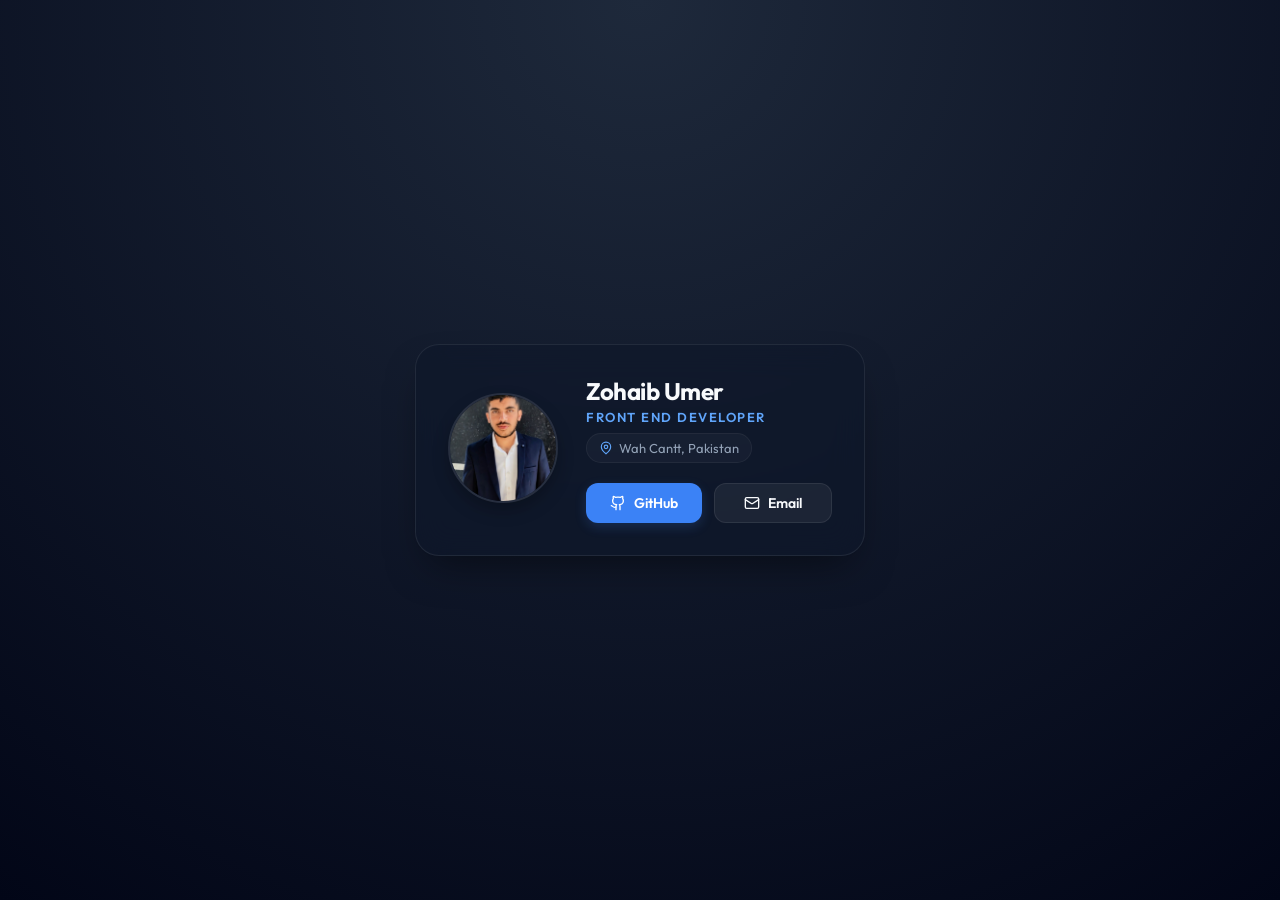
<file: index.html>
<!DOCTYPE html>
<html lang="en">
<head>
  <meta charset="UTF-8">
  <meta name="viewport" content="width=device-width, initial-scale=1.0">
  <title>Zohaib Umer | Front End Developer</title>
  
  <!-- SEO Meta Tags -->
  <meta name="description" content="Professional interactive digital business card of Zohaib Umer, an aspiring Front End Developer specializing in responsive design and clean interfaces.">
  <meta name="author" content="Zohaib Umer">
  <meta name="keywords" content="Zohaib Umer, Front End Developer, Web Development, Portfolio, Business Card, HTML, CSS, JavaScript">
  
  <!-- Open Graph / LinkedIn / Facebook Metadata -->
  <meta property="og:type" content="website">
  <meta property="og:title" content="Zohaib Umer | Front End Developer Business Card">
  <meta property="og:description" content="Explore the interactive digital business card of Zohaib Umer. Clean code, responsive layout, and direct contact details.">
  <meta property="og:image" content="dp.jpeg">
  
  <!-- Google Fonts: Outfit -->
  <link rel="preconnect" href="https://fonts.googleapis.com">
  <link rel="preconnect" href="https://fonts.gstatic.com" crossorigin>
  <link href="https://fonts.googleapis.com/css2?family=Outfit:wght@300;400;500;600;700&display=swap" rel="stylesheet">
  
  <link rel="stylesheet" href="index.css">
</head>
<body>
  <main class="card-container">
    <div class="card" id="card">
      <div class="pic">
        <img src="dp.jpeg" alt="Zohaib Umer profile photo" class="avatar" loading="lazy">
      </div>

      <div class="info">
        <h1 id="name">Zohaib Umer</h1>
        <p id="role">Front End Developer</p>
        <span class="location-badge">
          <svg class="badge-icon" xmlns="http://www.w3.org/2000/svg" viewBox="0 0 24 24" fill="none" stroke="currentColor" stroke-width="2" stroke-linecap="round" stroke-linejoin="round">
            <path d="M20 10c0 6-8 12-8 12s-8-6-8-12a8 8 0 0 1 16 0Z"/>
            <circle cx="12" cy="10" r="3"/>
          </svg>
          <span id="location">Wah Cantt, Pakistan</span>
        </span>

        <div class="links">
          <a href="https://github.com/imzohaib-web" target="_blank" rel="noopener noreferrer" id="githubBtn" class="btn btn-primary">
            <svg class="btn-icon" xmlns="http://www.w3.org/2000/svg" viewBox="0 0 24 24" fill="none" stroke="currentColor" stroke-width="2" stroke-linecap="round" stroke-linejoin="round">
              <path d="M15 22v-4a4.8 4.8 0 0 0-1-3.5c3 0 6-2 6-5.5.08-1.25-.27-2.48-1-3.5.28-1.15.28-2.35 0-3.5 0 0-1 0-3 1.5-2.64-.5-5.36-.5-8 0C6 2 5 2 5 2c-.3 1.15-.3 2.35 0 3.5A5.403 5.403 0 0 0 4 9c0 3.5 3 5.5 6 5.5-.39.49-.68 1.05-.85 1.65-.17.6-.22 1.23-.15 1.85v4"/>
              <path d="M9 18c-4.51 2-5-2-7-2"/>
            </svg>
            GitHub
          </a>
          <a href="mailto:umerzohaibumer@gmail.com?subject=Hello%20Zohaib!&body=Hi%20Zohaib,%20I%20saw%20your%20business%20card." id="emailBtn" class="btn btn-secondary">
            <svg class="btn-icon" xmlns="http://www.w3.org/2000/svg" viewBox="0 0 24 24" fill="none" stroke="currentColor" stroke-width="2" stroke-linecap="round" stroke-linejoin="round">
              <rect width="20" height="16" x="2" y="4" rx="2"/>
              <path d="m22 7-8.97 5.7a1.94 1.94 0 0 1-2.06 0L2 7"/>
            </svg>
            Email
          </a>
        </div>
      </div>
    </div>
  </main>

  <script src="script.js"></script>
</body>
</html>
</file>
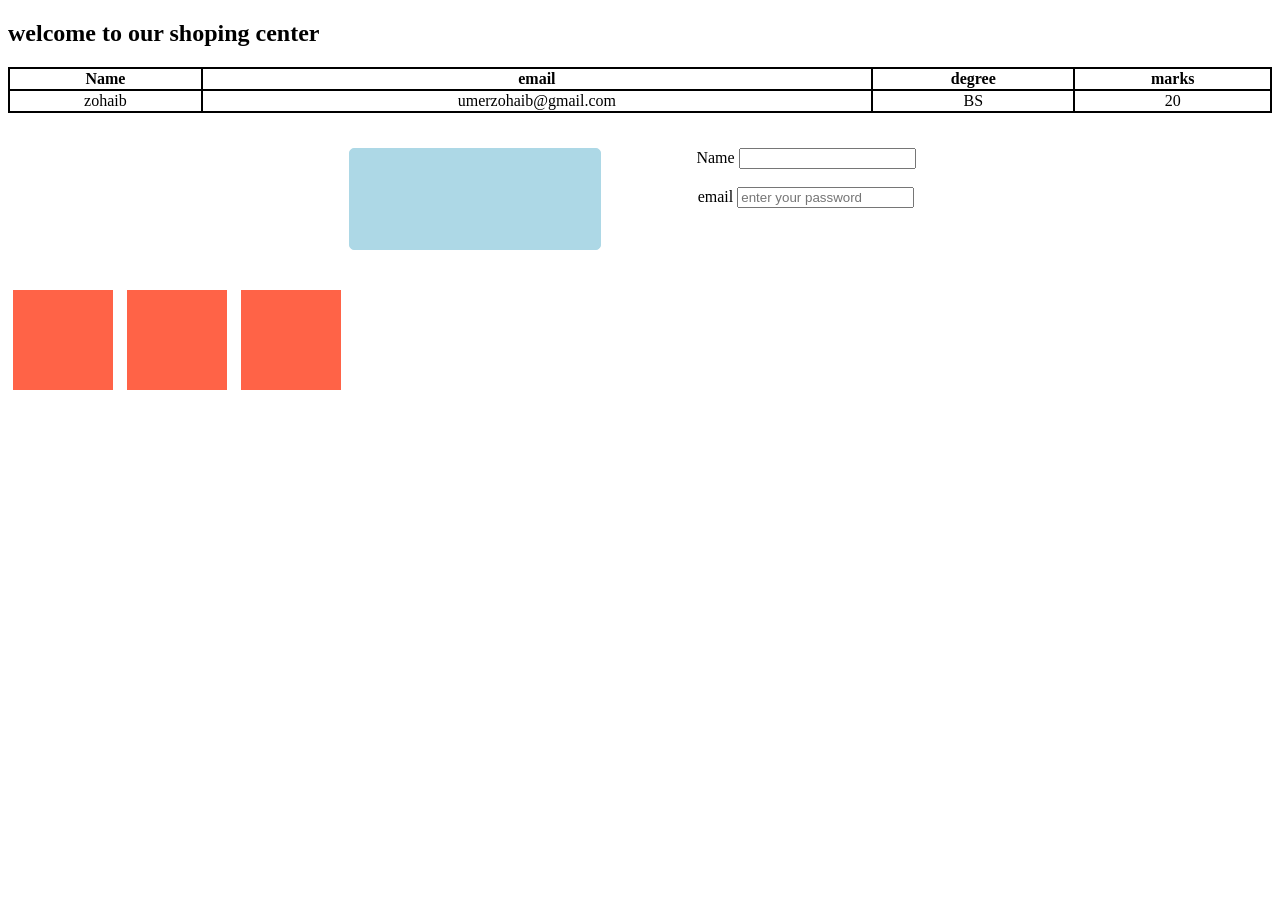
<file: paper.html>
<!DOCTYPE html>
<html lang="en">
<head>
    <meta charset="UTF-8">
    <meta name="viewport" content="width=device-width, initial-scale=1.0">
    <title>Document</title>
    <style>
        table{
            border: 2px solid black;
            
            border-collapse: collapse;
            width: 100%;
            align-items: center;
        }
        tr, th ,td{
               border: 2px solid black;
        
            border-collapse: collapse;
            
            text-align: center;
        }
        .main{
            margin: 30px 30px;
            
            display: flex;
            justify-content: center;
            padding: 5px 7px;
        }
        .left{
            border: 1px solid lightblue;
            border-radius: 5px;
            background-color: lightblue;
            margin-right: 40px;
            width: 250px;
            height: 100px;
            /* padding: 40px 20px; */
            text-align: center;
        }
        .right{
            
            margin-left: 40px;
            text-align: center;
            width: 250px;
            height: 100px;
        }
    
.box {
  display: inline-block;
  width: 100px;
  height: 100px;
  background: tomato;
  margin: 5px;
}


    </style>
</head>
<body>
    <h2>welcome to our shoping center</h2>
    <table userform ="index.php" method = "post" enctype = >
        <tr>
            <th>Name</th>
            <th>email</th>
            <th>degree</th>
            <th>marks</th>
        </tr>
        <tr>
            <td>zohaib</td>
            <td>umerzohaib@gmail.com</td>
            <td>BS</td>
            <td>20</td>
        </tr>
    </table>
    <div class="main">
        <div class="left">
        
        </div>
        <div class="right">
            <label for="">Name</label>
            <input type="text">
            <br><br>
            <label for="">email</label>
            <input type="password" placeholder="enter your password">
            <br>

        </div>
    </div>
    

<div class="box"></div>
<div class="box"></div>
<div class="box"></div>
</body>
</html>
</file>
<file: index.css>
/* Design System Custom Properties */
:root {
  --bg-start: #020617;        /* Slate 950 */
  --bg-end: #0f172a;          /* Slate 900 */
  
  --card-bg: rgba(15, 23, 42, 0.65); /* Modern translucent dark glass */
  --card-border: rgba(255, 255, 255, 0.08);
  --card-shadow: 0 20px 40px -15px rgba(0, 0, 0, 0.5);
  --card-shadow-hover: 0 30px 50px -10px rgba(0, 0, 0, 0.7), 
                       0 0 30px rgba(96, 165, 250, 0.15); /* Soft glowing aura on hover */
  
  --text-main: #f8fafc;       /* Slate 50 */
  --text-muted: #94a3b8;      /* Slate 400 */
  --text-accent: #60a5fa;     /* Radiant Slate Blue */
  
  --btn-primary: #3b82f6;     /* Blue 500 */
  --btn-primary-hover: #2563eb;
  --btn-secondary: rgba(255, 255, 255, 0.06);
  --btn-secondary-hover: rgba(255, 255, 255, 0.12);
  
  --font-family: 'Outfit', sans-serif;
  --transition: all 0.3s cubic-bezier(0.4, 0, 0.2, 1);
}

/* Reset and Base Styles */
* {
  margin: 0;
  padding: 0;
  box-sizing: border-box;
}

body {
  font-family: var(--font-family);
  background: radial-gradient(circle at top, #1e293b 0%, var(--bg-start) 100%);
  min-height: 100vh;
  display: flex;
  justify-content: center;
  align-items: center;
  color: var(--text-main);
  overflow-x: hidden;
  padding: 20px;
}

/* Layout Wrapper */
.card-container {
  width: 100%;
  max-width: 450px;
  display: flex;
  justify-content: center;
  align-items: center;
}

/* Card Container with Glassmorphism */
.card {
  width: 100%;
  background-color: var(--card-bg);
  border: 1px solid var(--card-border);
  backdrop-filter: blur(16px);
  -webkit-backdrop-filter: blur(16px);
  border-radius: 24px;
  box-shadow: var(--card-shadow);
  padding: 32px;
  display: flex;
  flex-direction: row;
  align-items: center;
  gap: 28px;
  transition: var(--transition);
  position: relative;
}

/* Hover Raising & Glowing Animation */
.card:hover {
  transform: translateY(-8px);
  border-color: rgba(96, 165, 250, 0.25);
  box-shadow: var(--card-shadow-hover);
}

/* Profile Picture block */
.pic {
  flex-shrink: 0;
}

.avatar {
  width: 110px;
  height: 110px;
  border-radius: 50%;
  border: 2px solid rgba(255, 255, 255, 0.1);
  box-shadow: 0 8px 16px rgba(0, 0, 0, 0.25);
  object-fit: cover;
  transition: var(--transition);
}

.avatar:hover {
  transform: scale(1.06) rotate(3deg);
  border-color: var(--text-accent);
}

/* Info Details */
.info {
  flex-grow: 1;
  display: flex;
  flex-direction: column;
  align-items: flex-start;
  text-align: left;
}

#name {
  font-size: 24px;
  font-weight: 700;
  letter-spacing: -0.5px;
  color: var(--text-main);
  line-height: 1.2;
  margin-bottom: 4px;
}

#role {
  font-size: 13px;
  font-weight: 600;
  color: var(--text-accent);
  letter-spacing: 1.5px;
  text-transform: uppercase;
  margin-bottom: 8px;
}

/* Location Badge */
.location-badge {
  display: inline-flex;
  align-items: center;
  gap: 6px;
  background-color: rgba(255, 255, 255, 0.03);
  padding: 6px 12px;
  border-radius: 50px;
  border: 1px solid rgba(255, 255, 255, 0.05);
  font-size: 13px;
  color: var(--text-muted);
  font-weight: 400;
  margin-bottom: 20px;
  transition: var(--transition);
}

.location-badge:hover {
  background-color: rgba(255, 255, 255, 0.06);
  border-color: rgba(255, 255, 255, 0.1);
}

.badge-icon {
  width: 14px;
  height: 14px;
  color: var(--text-accent);
}

/* Action Links Block */
.links {
  display: flex;
  gap: 12px;
  width: 100%;
}

.btn {
  flex: 1;
  display: inline-flex;
  align-items: center;
  justify-content: center;
  gap: 8px;
  padding: 10px 18px;
  font-size: 14px;
  font-weight: 600;
  text-decoration: none;
  border-radius: 12px;
  cursor: pointer;
  outline: none;
  transition: var(--transition);
}

.btn-icon {
  width: 16px;
  height: 16px;
}

.btn-primary {
  background-color: var(--btn-primary);
  color: #ffffff;
  box-shadow: 0 4px 12px rgba(59, 130, 246, 0.2);
}

.btn-primary:hover {
  background-color: var(--btn-primary-hover);
  box-shadow: 0 6px 16px rgba(59, 130, 246, 0.3);
  transform: translateY(-2px);
}

.btn-secondary {
  background-color: var(--btn-secondary);
  color: var(--text-main);
  border: 1px solid rgba(255, 255, 255, 0.08);
}

.btn-secondary:hover {
  background-color: var(--btn-secondary-hover);
  border-color: rgba(255, 255, 255, 0.15);
  transform: translateY(-2px);
}

.btn:focus-visible {
  outline: 2px solid var(--text-accent);
  outline-offset: 2px;
}

/* Responsive Styles */
@media (max-width: 480px) {
  body {
    align-items: flex-start;
    padding: 60px 20px;
    overflow-y: auto;
  }
  
  .card-container {
    max-width: 380px;
  }
  
  .card {
    flex-direction: column;
    text-align: center;
    padding: 36px 24px;
    gap: 20px;
  }
  
  .info {
    align-items: center;
    text-align: center;
  }
  
  .links {
    flex-direction: column;
    width: 100%;
    gap: 10px;
  }
  
  .btn {
    width: 100%;
    padding: 12px 18px;
  }
}
</file>
